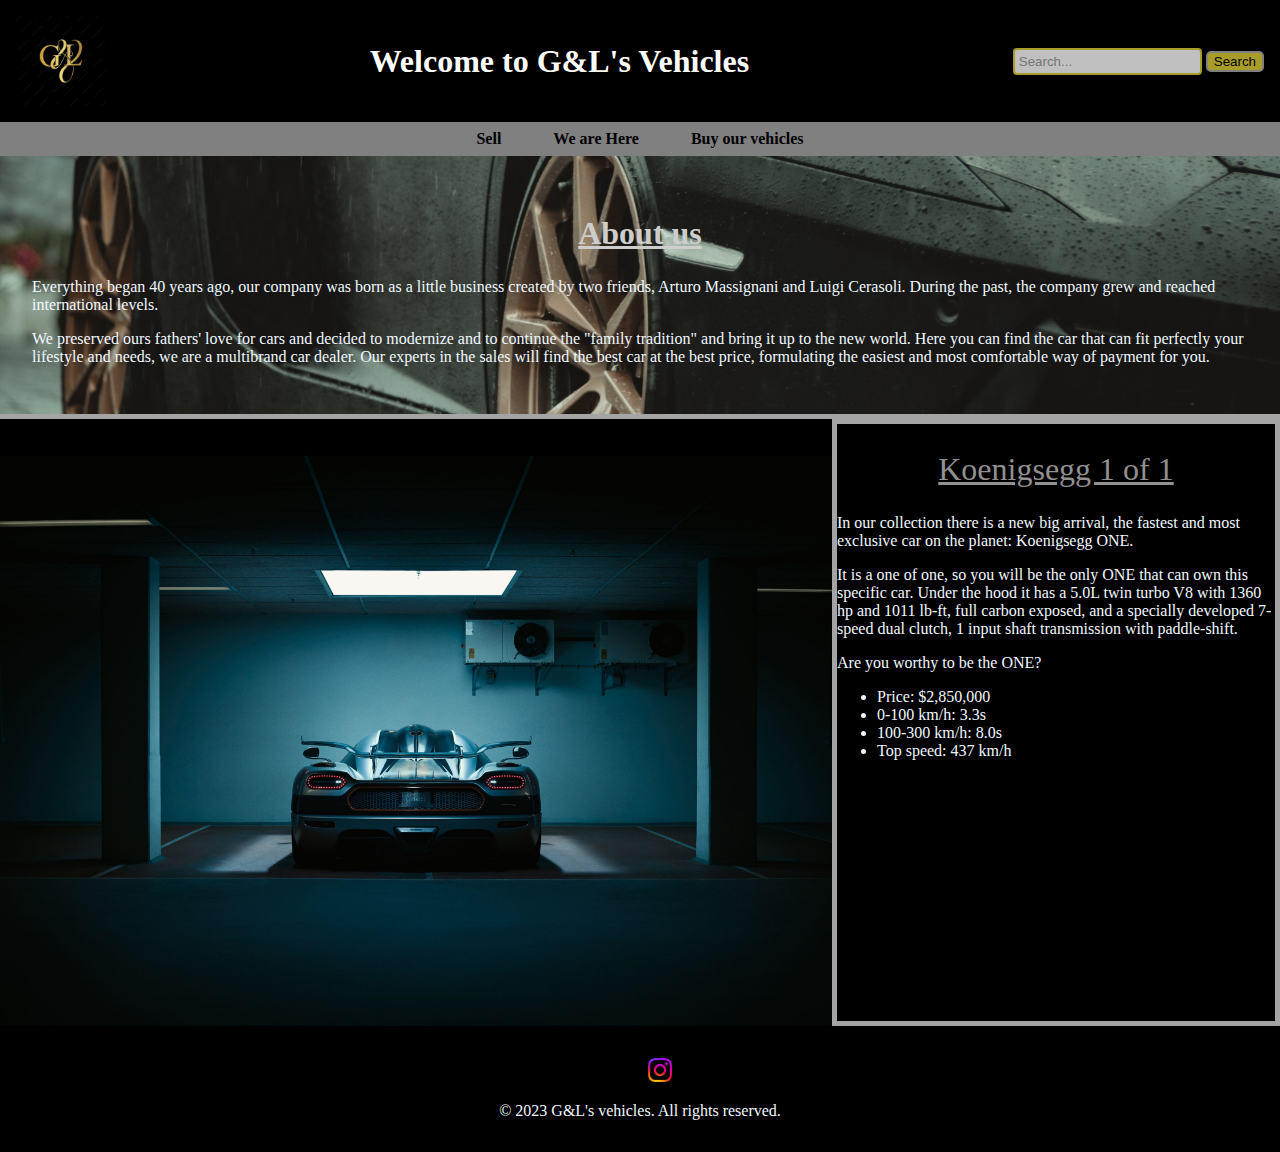
<file: index.html>
<!DOCTYPE html>
<html lang="en">

<head>
    <meta charset="UTF-8">
    <meta name="viewport" content="width=device-width, initial-scale=1.0">
    <title>G&L's Vehicles</title>
    <link rel="stylesheet" href="/style.css">

</head>



<body>
    <header class="header">

        <img src="/images/InkedG&L logo_LI.jpg" height="90" alt="">
        <h1> Welcome to G&L's Vehicles</h1>
        <form action="https://www.google.com/search" method="get">
            <input type="text" class="searchbar" name="query" placeholder="Search...">
            <button type="submit" class="searchbar-btn">Search</button>
        </form>
    </header>
    <nav class="nav">
        <ul>
            <li> <a href="/sell.html">Sell</a></li>
            <li> <a href="/map.html">We are Here</a></li>
            <li> <a href="/luxury.html">Buy our vehicles</a></li>
        </ul>
    </nav>
    <main class="main">
        <h2>About us</h2>
        <p>Everything began 40 years ago, our company was born as a little business created by two friends, Arturo
            Massignani
            and Luigi Cerasoli. During the past, the company grew and reached international levels. </p>
        <p>We preserved ours fathers' love for cars and decided to modernize and to continue the "family tradition" and
            bring it up
            to the new world. Here you can find the car that can fit perfectly your lifestyle and needs, we are a
            multibrand car dealer. Our
            experts in the sales will find the best car at the best price, formulating the easiest and most comfortable
            way of
            payment for you. </p>
    </main>
    <div id="divvvy">
        <img id="k-image" src="/images/KE_Print05_MJ_103036_RGB copy2.jpg" alt="">
        <div id="k-div">
            <h2 id="title-k">Koenigsegg 1 of 1</h2>
            <p id="k-descr">In our collection there is a new big arrival, the fastest and most exclusive car on the
                planet: Koenigsegg ONE. </p>
                <p>It is a one of one, so you will be the only ONE that can own this specific car.
                Under the hood it has a 5.0L twin turbo V8 with 1360 hp and 1011 lb-ft, full carbon exposed, and a
                specially developed 7-speed dual clutch, 1 input shaft transmission with paddle-shift.</p>
                
                <p>Are you worthy to be the ONE?</p>
                <ul id="caract-k">
                    <li>Price: $2,850,000</li>
                    <li>0-100 km/h: 3.3s</li>
                    <li>100-300 km/h: 8.0s</li>
                    <li>Top speed: 437 km/h</li>
                </ul>
        </div>
    </div>


    <footer class="footer">
        <ul class="icons">
            <li><a href="https://www.instagram.com/glvehicles/"><img
                        src="/images/5296765_camera_instagram_instagram logo_icon.png" alt=""></a></li>

        </ul>
        <p id="footer-paragraph">&copy; 2023 G&L's vehicles. All rights reserved.</p>
    </footer>

</body>


</html>
</file>
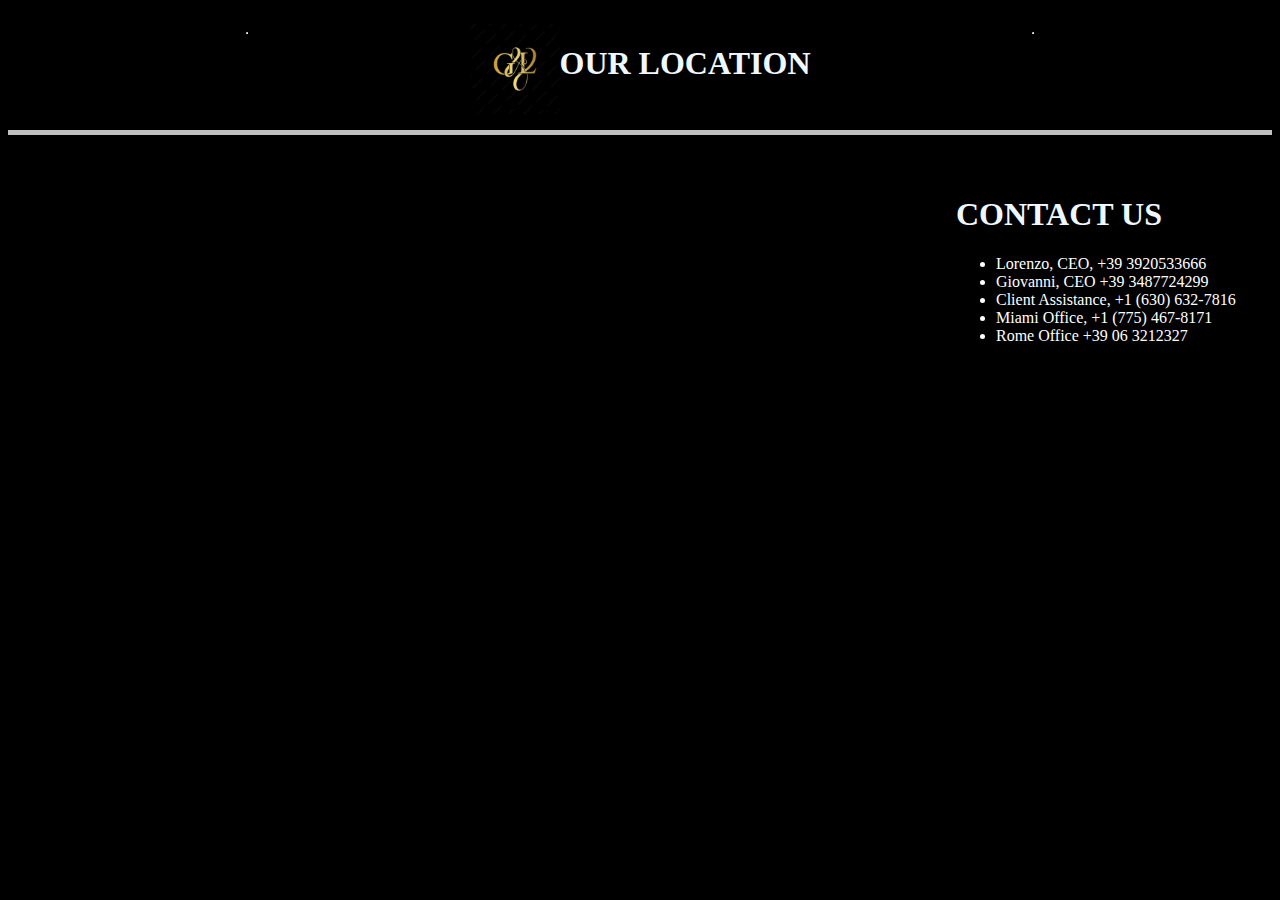
<file: map.html>
<!DOCTYPE html>
<html lang="en">

<head>
    <meta charset="UTF-8">
    <meta name="viewport" content="width=device-width, initial-scale=1.0">
    <title>Come find us</title>
    <link rel="stylesheet" href="style2.css">

</head>

<body bgcolor="black">
    <header id="porcavacca">
        <hr>
        <img src="/images/InkedG&L logo_LI.jpg" height="90" alt="">
        <h1 id="h1-2">OUR LOCATION</h1>
        <hr>
    </header>


    <div class="map-container">
        <div id="div1"><iframe
                src="https://www.google.com/maps/embed?pb=!1m18!1m12!1m3!1d2763.9214416296695!2d-80.18885780000001!3d25.813638800000014!2m3!1f0!2f0!3f0!3m2!1i1024!2i768!4f13.1!3m3!1m2!1s0x88d9b1df5ed443db%3A0x24765acf9903154a!2sG%26L%20One%20Enterprises%20LLC!5e1!3m2!1sen!2sus!4v1690297247653!5m2!1sen!2sus"
                width="100%" height="650px" style="border:0;" allowfullscreen="" loading="lazy"
                referrerpolicy="no-referrer-when-downgrade"></iframe></div>
        <div id="div2">
            <h1 id="h1-1">CONTACT US</h1>
            
            
            <p>
                <ul>
                    <li>Lorenzo, CEO, +39 3920533666</li>
                    <li>Giovanni, CEO +39 3487724299</li>
                    <li>Client Assistance, +1 (630) 632-7816</li>
                    <li>Miami Office, +1 (775) 467-8171</li>
                    <li>Rome Office +39 06 3212327</li>
                </ul>
                
                    
                    
                    
                    
                
            
            
            </p>
        </div>
    </div>







</body>

</html>
</file>
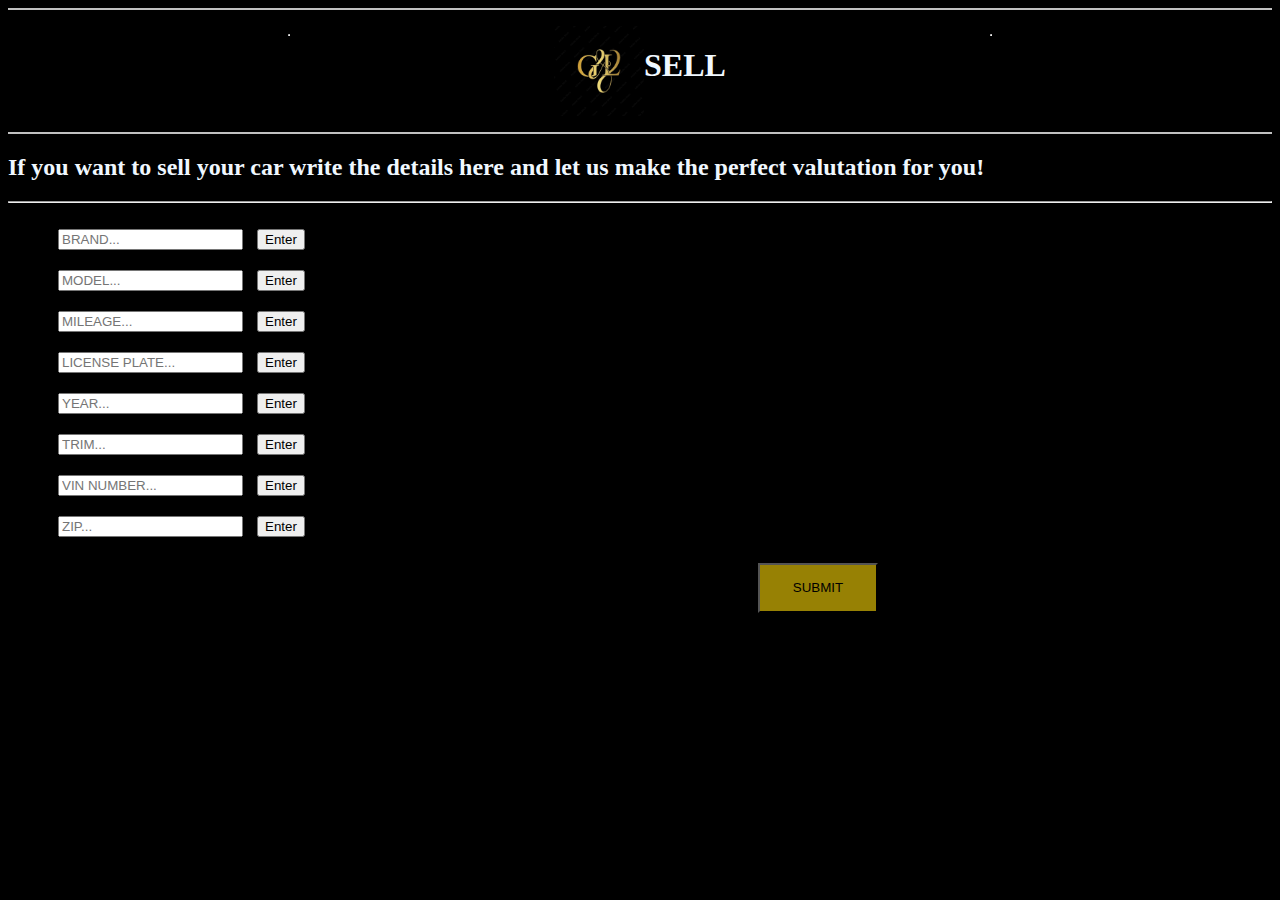
<file: sell.html>
<!DOCTYPE html>
<html lang="en">
<head>
    <meta charset="UTF-8">
    <meta name="viewport" content="width=device-width, initial-scale=1.0">
    <title>Sell your car</title>
    <link rel="stylesheet" href="style3.css">
</head>

<header> 
    <hr>
    <img src="/images/InkedG&L logo_LI.jpg" height="90" alt="">
    <h1>SELL</h1>
    <hr>
</header>

<body bgcolor="black">
    <h2>If you want to sell your car write the details here and let us make the perfect valutation for you!</h2>   
        <hr>
        <ol>
            <li><form action="" method="get">
                <input type="text" class="searchbar" name="query" placeholder="BRAND...">
                <button type="submit" class="searchbar-btn">Enter</button>
            </form></li>
            <li><form action="" method="get">
                <input type="text" class="searchbar" name="query" placeholder="MODEL...">
                <button type="submit" class="searchbar-btn">Enter</button>
            </form></li>
            <li><form action="" method="get">
                <input type="text" class="searchbar" name="query" placeholder="MILEAGE...">
                <button type="submit" class="searchbar-btn">Enter</button></li>
            <li><form action="" method="get">
                <input type="text" class="searchbar" name="query" placeholder="LICENSE PLATE...">
                <button type="submit" class="searchbar-btn">Enter</button></li>
            <li><form action="" method="get">
                <input type="text" class="searchbar" name="query" placeholder="YEAR...">
                <button type="submit" class="searchbar-btn">Enter</button></li>
            <li><form action="" method="get">
                <input type="text" class="searchbar" name="query" placeholder="TRIM...">
                <button type="submit" class="searchbar-btn">Enter</button></li>
            <li><form action="" method="get">
                <input type="text" class="searchbar" name="query" placeholder="VIN NUMBER...">
                <button type="submit" class="searchbar-btn">Enter</button></li>
            <li><form action="" method="get">
                <input type="text" class="searchbar" name="query" placeholder="ZIP...">
                <button type="submit" class="searchbar-btn">Enter</button></li>
        </ol>


        <button type="submit" id="submit-btn">SUBMIT</button>
    
</body>
</html>
</file>
<file: style.css>
/* CSS styles go here */
body {
   font-family:'Times New Roman', Times, serif;
   background-color:aliceblue;
   margin: 0;
   padding: 0;        
}

#body1 {
    background-color: black;
}

#h11 {
    color: aliceblue;
}

#h12 {
    color: aliceblue;
}

.header {
    display: flex;
    justify-content: space-between;
    align-items: center;
    background-color:#000;
    color:#fff;
    padding: 1rem;
}

.searchbar {
    background-color: silver;
    border-radius: 4px;
    border: 2px solid #a89d29;
    padding: 4px;

}

.searchbar-btn {
    background-color: #a89d29;
    border-radius: 5px;
    border: 2px solid grey;
}

.searchbar-btn:hover {
    background-color:#decc05;
}

nav {
    background-color: grey;
    text-align: center;
    padding: 0.5rem;
}

nav ul {
    list-style: none;
    margin: 0;
    padding: 0;
}

nav li {
    display: inline-block;
    margin: 0 1rem;
}
nav a {
    color:black;
    text-decoration: none;
    padding: 0.5rem;
    font-weight:720;
}

nav a:hover {
    background-color: grey;
}

main {
    padding: 2rem;
    color: rgb(206, 205, 205);
    background-image:url(/images/lambo2.jpg);
    background-repeat: no-repeat;
    background-position: center;
    background-size: cover;
    border-bottom: 5px solid rgb(165, 164, 164);




}

h2 {
    font-family:'Times New Roman', Times, serif;
    font-size: 32px;
    font-weight: bolder;
    font-style:normal;
    text-align: center;
    text-decoration: underline;
}

p {
    color:aliceblue;
    background-image:url();
    background-repeat: no-repeat;
    background-position: center;
    background-size: cover;
}

#divvvy {
    display: flex;
}

.footer {
    background-color: black;
    color:aliceblue;
    text-align: center;
    padding: 1rem;
}

.icons li a {
    color: #fff;
    text-decoration: none;
}

.icons li a img{
    height: 24px;
    

}
.icons {
    list-style: none;

}

table {

font-family: 'Times New Roman', Times, serif;
font-size: larger;
font-weight: 600;
border-width: 500;
border-color: black;

}

#tr1 {
    font-weight: 800;
    font-size: xx-large;
    font-family:Cambria, Cochin, Georgia, Times, 'Times New Roman', serif;
}

#tr2 {
    font-weight: 800;
    font-size: xx-large;
    font-family:Cambria, Cochin, Georgia, Times, 'Times New Roman', serif;

}

#k-descr {
    color:aliceblue;
    font-family: 'Times New Roman', Times, serif;
    font-weight: 200;
}

#title-k {
    color: #919090;
    font-family: 'Times New Roman', Times, serif;
    font-weight: 400;
}
#k-image {
    height: 100%;
    width: 65%;
}
#k-div {
    background-color: #000;
    border: 5px solid rgb(165, 164, 164);
}

#caract-k {
    color: aliceblue;
}
</file>
<file: style2.css>
h1 {
    color: aliceblue;
}

#porcavacca {
    border-bottom: 5px solid silver;
}

.map-container {
    display: flex;
    justify-content: space-between;
    width: 100%;
    margin-top: 40px;
}

h3 {
    text-align:end ;
    color: aliceblue;
}

#div1 {
    width: 75%;
  
}



#div2 {
    width: 25%;
    background-color: black;
    color: white;
    border: 50px;
}
p {
    color: white;
}




header {
    display: flex;
    justify-content: space-between;
    align-items: start;
    background-color:#000;
    color:#fff;
    padding: 1rem;

}
</file>
<file: style3.css>
h1 {
    font-family: 'Times New Roman', Times, serif;
    color: aliceblue;
    text-align: center;
}

h2 {
    color: aliceblue;
}

header {
    display: flex;
    justify-content: space-between;
    align-items: start;
    background-color:#000;
    color:#fff;
    padding: 1rem;
    border-bottom: 2px solid silver;
    border-top: 2px solid silver;

}

ol {
    display:list-item;
}

.searchbar {
    margin: 10px;
}

#submit-btn {
    height: 50px;
    width: 120px;
    background-color: rgb(151, 129, 4);
    margin-left: 750px;
}
</file>
